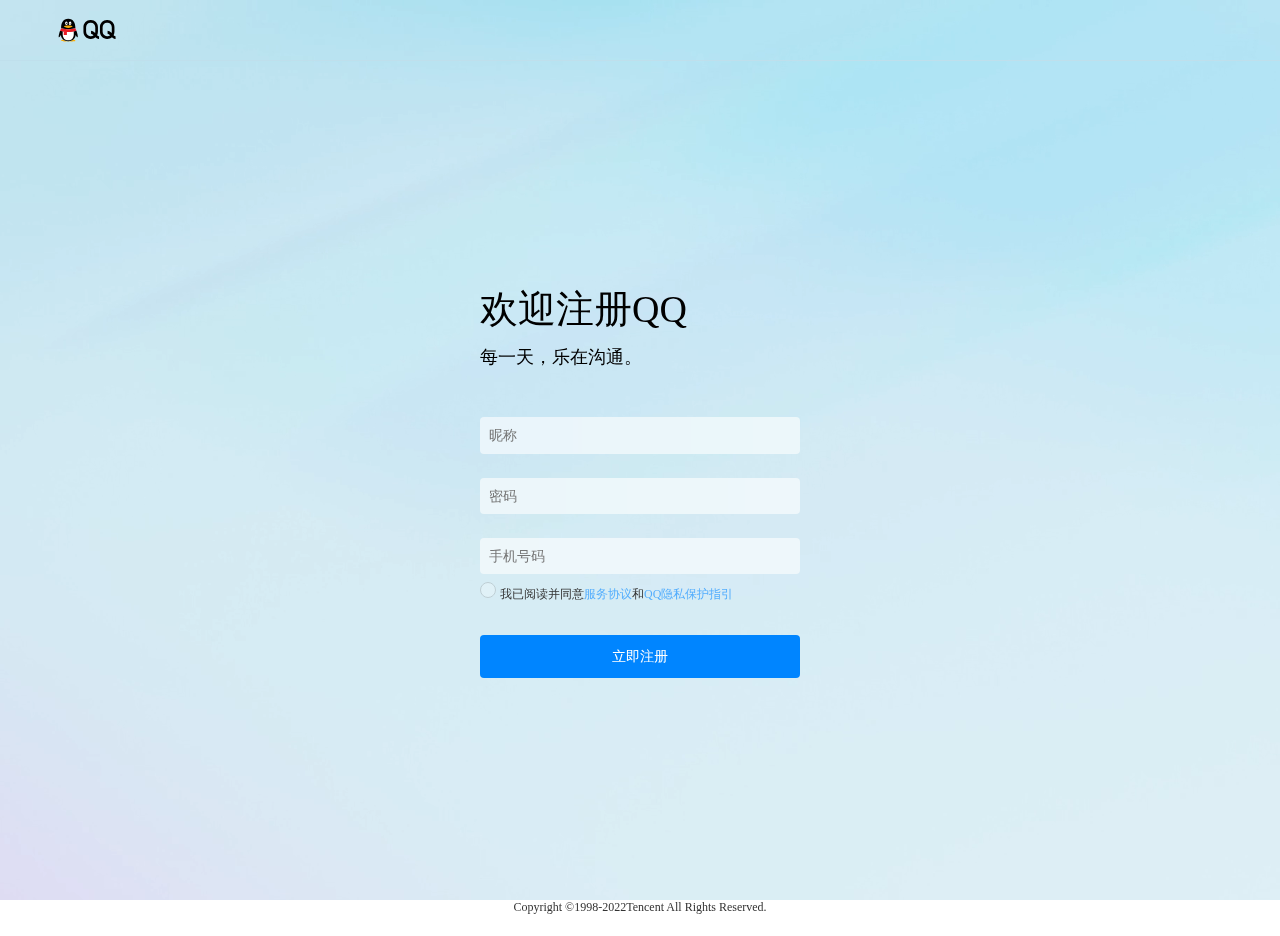
<file: adduser.html>
<!DOCTYPE html>
<html lang="en">
    <head>
        <meta charset="UTF-8">
        <meta http-equiv="X-UA-Compatible" content="IE=edge">
        <meta name="viewport" content="width=device-width, initial-scale=1.0">
        <title>Document</title>
        <link rel="stylesheet" href="css/adduser.css">
    </head>
    <body>
        <div class="wrap">
            <div class="wrap_video">
                <video autoplay muted src="video/bg-video.mp4"></video>
            </div>
            <header>
                <div class="head">
                    <div class="head_left">
                        <a href=""></a>
                    </div>
                    <div class="head_right">
                    </div>
                </div>
            </header>
            <main>
                <div class="mian_title">
                    <div class="welcome">欢迎注册QQ</div>
                    <div class="everyday">每一天，乐在沟通。</div>
                </div>
                <div class="name">
                    <input id="user" type="text" placeholder="昵称">
                </div>
                <div class="pass">
                    <input id="pass" type="password" placeholder="密码">
                </div>
                <div class="number">
                    <!-- <select name="" id="">
                        <option value="" selected>中国+86</option>
                        <option value="">中国香港特别行政区+852</option>
                        <option value="" >中国香港特别行政区+853</option>
                        <option value="" >中国台湾地区+886</option>
                    </select>  -->
                    <input id="number" type="number" placeholder="手机号码">
                </div>
                <div class="redio">
                    <input type="radio"><span>我已阅读并同意<a href="">服务协议</a>和<a href="">QQ隐私保护指引</a></span>
                </div>
                <div class="button">
                    <button>立即注册</button>
                </div>
            </main>
            <footer>
                <div class="bottom">
                    <span>Copyright ©1998-2022Tencent All Rights Reserved.</span>
                </div>
            </footer>
        </div>
    </body>
</html>
</file>
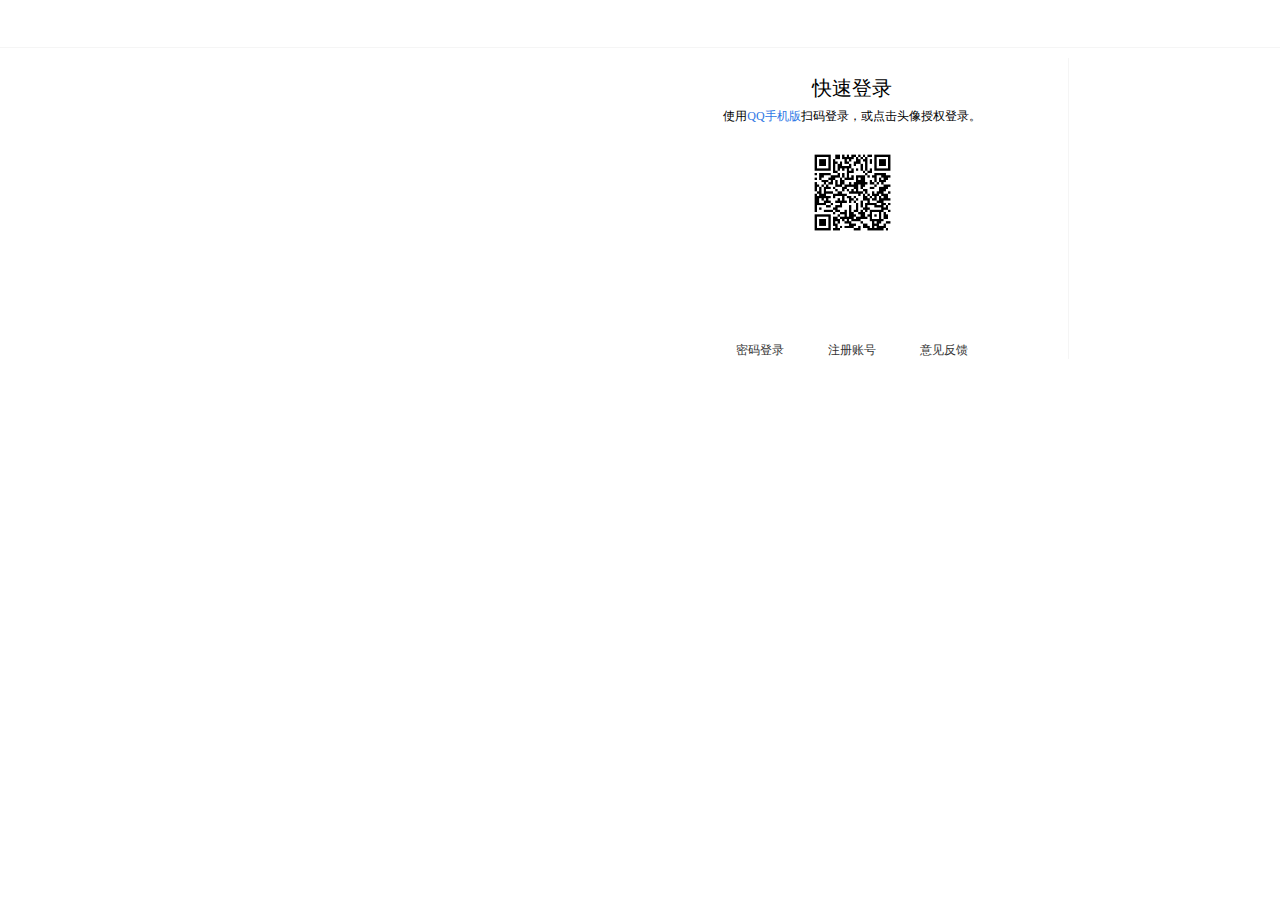
<file: login.html>
<!DOCTYPE html>
<html lang="en">
    <head>
        <meta charset="UTF-8">
        <meta http-equiv="X-UA-Compatible" content="IE=edge">
        <meta name="viewport" content="width=device-width, initial-scale=1.0">
        <title>登录</title>
        <link rel="stylesheet" href="css/login.css">
    </head>
    <body>
        <header>
            <div class="headlogo"></div>
        </header>
        <main>
            <div class="combine">
                <div class="title">快速登录</div>
                <div class="qlogin">使用<a href="">QQ手机版</a>扫码登录，或点击头像授权登录。</div>
                <div class="plogin">推荐使用<a href="">快捷登录</a>防止盗号。</div>
                <div class="qlogin_show">
                    <div class="qrcode">
                        <span>
                            <img src="images/qrshow.png" alt="">
                        </span>
                    </div>
                </div>
                <div class="plogin_show">
                    <div class="name">
                        <input id="user" type="text" placeholder="支持QQ号/邮箱/手机号登录">
                    </div>
                    <div class="pass">
                        <input id="pass" type="password" placeholder="请输入密码">
                    </div>
                    <div class="button">
                        <button>登录</button>
                    </div>
                </div>
                <div class="button_hide">
                    <span></span>
                    <a class="passlogin">密码登录</a>
                    <a href="" id="Retrieve">找回密码</a>
                    <a href="adduser.html">注册账号</a>
                    <a href="">意见反馈</a>
                </div>
            </div>
            <div class="main_right">
                <div class="msg">
                    
                </div>
            </div>
        </main>

        <script src="https://libs.baidu.com/jquery/2.1.4/jquery.min.js"></script>
        <script src="js/login.js"></script>
    </body>
</html>
</file>
<file: css/adduser.css>
*{
    margin: 0px;
    padding: 0px;
    list-style: none;
    text-decoration: none;
}
.wrap{
    position: relative;
}
.wrap_video{
    width: 100%;
    height: 100%;
    position: fixed;
    left: 0;
    right: 0;
    top: 0;
    bottom: 0;
    z-index: -1;
    overflow: hidden;
    background-color: #c0e4f3
}
.wrap_video video{
    display: block;
    width: 100%;
    height: 100%;
    -o-object-fit: cover;
    object-fit: cover
}
header{
    /* background-color: aqua; */
    height: 60px;
    border-bottom: 1px solid #bfdfec;
}
.head{
    align-items: center;
    padding: 0 56px;
    min-height: 60px;
    display: flex;
    flex-direction: row;
}
.head_left{
    flex: 1;
}
.head_left a{
    display: block;
    width: 60px;
    height: 28px;
    background-position: 50% 50%;
    background-image: url(../images/qq-logo.svg);
    background-size: cover;
}

main{
    width: 320px;
    /* height: 420px; */
    /* background-color: rgb(0, 0, 0); */
    margin: 220px auto 0 auto
}
.welcome{
    font-size: 38px;
    line-height: 1.5;
    font-weight: 500;
    margin-bottom: 8px;
}
.everyday{
    font-size: 18px;
    margin-bottom: 32px;
    line-height: 1.3;
}
.name input{
    padding: 8px;
    width: 320px;
    line-height: 1.3;
    font-size: 14px;
    font-weight: 400;
    color: black;
    background-color: rgba(255,255,255,.6);
    border: 1px solid transparent;
    border-radius: 4px;
    backdrop-filter: blur(40px);
    box-sizing: border-box;
    outline:none;
    margin: 16px 0 8px;
}
.pass input{
    padding: 8px;
    width: 320px;
    line-height: 1.3;
    font-size: 14px;
    font-weight: 400;
    color: black;
    background-color: rgba(255,255,255,.6);
    border: 1px solid transparent;
    border-radius: 4px;
    backdrop-filter: blur(40px);
    box-sizing: border-box;
    outline:none;
    margin: 16px 0 8px;
}
.number{
    position: relative;
    width: 320px;
}
/* .number select{
    position: absolute;
    left: 0px;
    top: 18px;
    line-height: 1.3;
    font-size: 14px;
    font-weight: 400;
    color: black;
    width: 120px;
    z-index: 2;
    padding: 8px;
    color: black;
    background-color: rgba(255,255,255,.6);
    border: 1px solid transparent;
    border-radius: 4px;
} */
.number input{
    padding: 8px;
    width: 320px;
    line-height: 1.3;
    font-size: 14px;
    font-weight: 400;
    color: black;
    background-color: rgba(255,255,255,.6);
    border: 1px solid transparent;
    border-radius: 4px;
    backdrop-filter: blur(40px);
    box-sizing: border-box;
    outline:none;
    margin: 16px 0 8px;
    float: right;
}
.redio input{
    width: 16px;
    height: 16px;
    margin-right: 4px;
    border: #b7d5e3;
    opacity: 0.25;
}
.redio span{
    color: #333;
    font-size: 12px;
}
.redio a{
    color: #54aefd;
    font-size: 12px;
}
.button button{
    display: block;
    margin-top: 32px;
    padding: 11px 0;
    width: 100%;
    font-size: 14px;
    line-height: 1.5;
    cursor: pointer;
    color: #fff;
    background-color: #0085ff;
    border-radius: 4px;
    border: none;
}

footer{
    margin-top: 200px;
    padding: 20px 0;
    line-height: 1.5;
    font-size: 12px;
    color: #333;
    text-align: center;
}
</file>
<file: css/login.css>
*{
    margin: 0px;
    padding: 0px;
    text-decoration: none;
    list-style: none;
}
header{
    height: 47px;
    border-bottom: 1px solid #f5f5f5;
    background-color: #ffffff;
    overflow: hidden;
}
.headlogo{
    width: 56px;
    height: 26px;
    margin-top: 10px;
    margin-left: 636px;
    background-image: url('https://imgcache.qq.com/open/connect/widget/pc/login/img/qqlogo_2022.png');
    background-size: cover;
}
.combine{
    width: 433px;
    /* height: 331px; */
    border-right: 1px solid #f5f5f5;
    margin: 10px 0px 0px 636px;
    box-sizing: border-box;
    float: left;
}
.title{
    font-size: 20px;
    line-height: 28px;
    margin: 16px 0px 6px;
    text-align: center;
}
.qlogin{
    color: #000;
    font-size: 12px;
    line-height: 16px;
    text-align: center;
    position: relative;
    margin-bottom: 16px;
    zoom: 1
}
.qlogin a{
    color: #2e77e5;
}
.plogin{
    display: none;
    color: #000;
    font-size: 12px;
    line-height: 16px;
    text-align: center;
    position: relative;
    margin-bottom: 16px;
    zoom: 1
}
.plogin a{
    color: #2e77e5;
}
.qlogin_show{
    width: 315px;
    height: 190px;
    left: 50%;
    margin: 0px auto;
    padding-top: 10px;
    /* display: none; */
}
.qrcode{
    width: 100%;
    height: 120px;
}
.qrcode span{
    display: block;
    text-align: center;
}
.qrcode span img{
    width: 85px;
    height: 85px;
    display: inline;
    margin: 0 auto;
}

.plogin_show{
    width: 315px;
    height: 190px;
    left: 50%;
    margin: 0px auto;
    padding-top: 10px;
    display: none;
}
.name{
    text-align: center;
}
.button{
    text-align: center;
}
.pass{
    text-align: center;
}
.name input{
    margin-bottom:12px;
    width: 232px;
    position: relative;
    height: 16px;
    padding: 10px 0 10px 16px;
    line-height: 16px;
    border: 1px solid #CCC;
    border-radius: 4px;
    background: 0 0;
    color: #333;
    font-size: 13px;
    outline: none;
}
.pass input{
    margin-bottom: 12px;
    width: 232px;
    position: relative;
    height: 16px;
    padding: 10px 0 10px 16px;
    line-height: 16px;
    border: 1px solid #CCC;
    border-radius: 4px;
    background: 0 0;
    color: #333;
    font-size: 13px;
    outline: none;
}
.button button{
    margin-bottom: 20px;
    width: 250px;
    height: 38px;
    line-height: 18px;
    border: none;
    font-size: 14px;
    font-weight: 400;
    color: #fff;
    cursor: pointer;
    height: 38px;
    border-radius: 4px;
    background-color: #09F;
    padding: 10px 0 10px 16px;
}

.button_hide{
    width: 100%;
    text-align: center;
}
.button_hide a{
    display: inline-block;
    font-size: 12px;
    color: #333;
    margin-left:-4px;
    margin:0px 20px;
}
.passlogin{
    cursor: pointer;
}
#Retrieve{
    display: none;
}

.main_right{
    width: 227px;
    height: 298px;
    /* background-color: #09F; */
    float: left;
}
</file>
